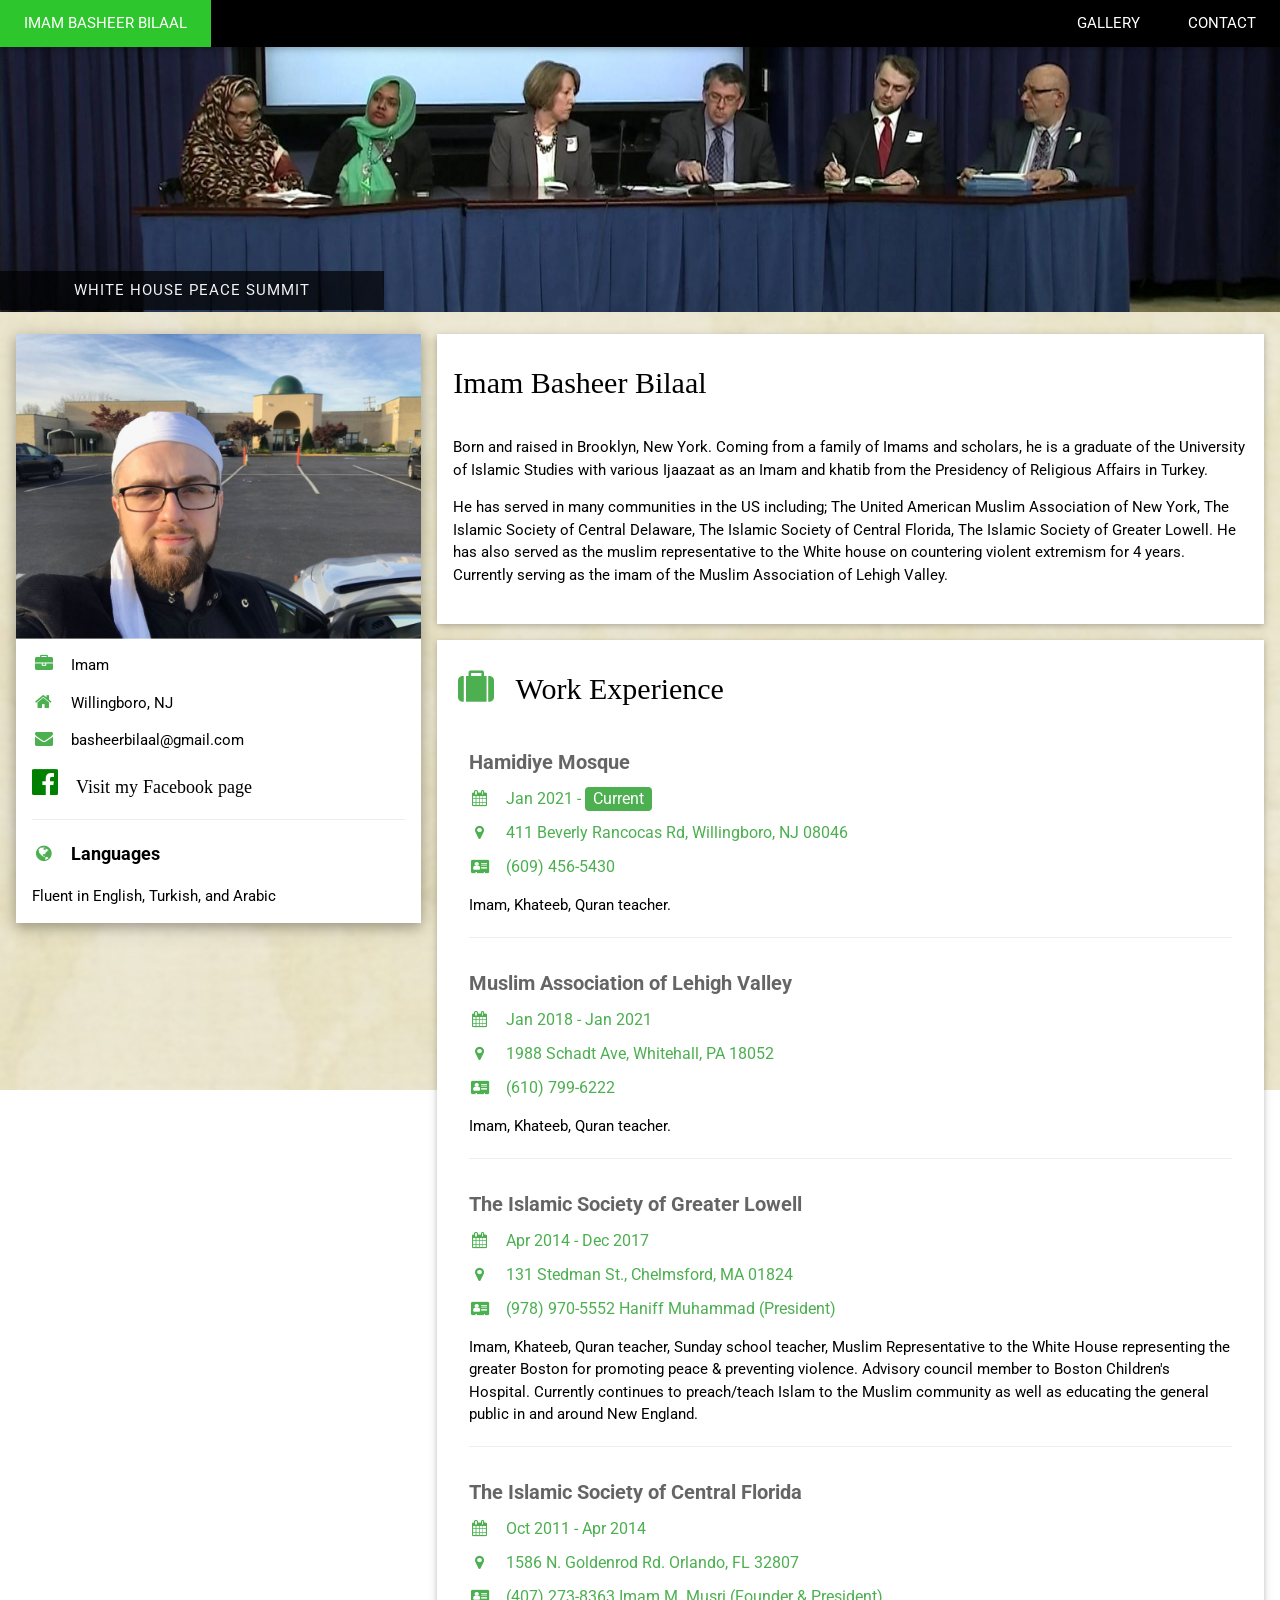
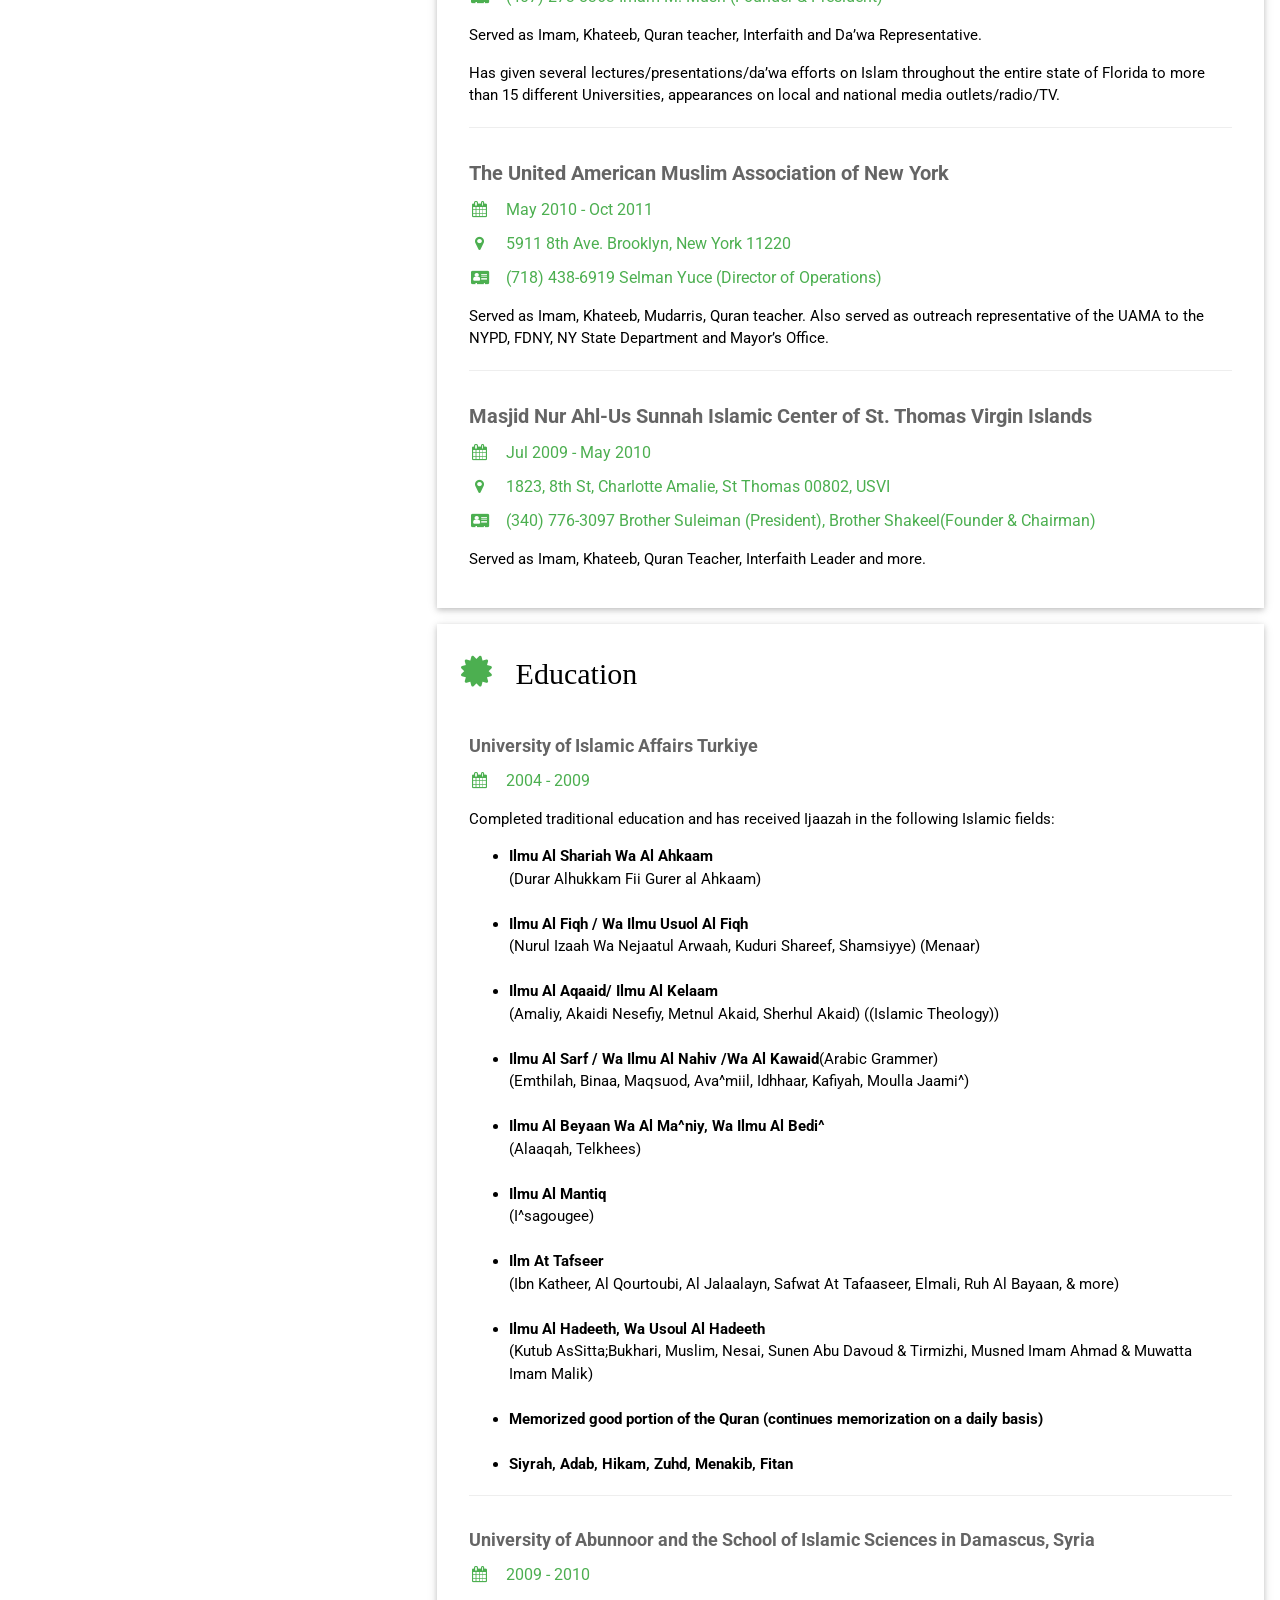
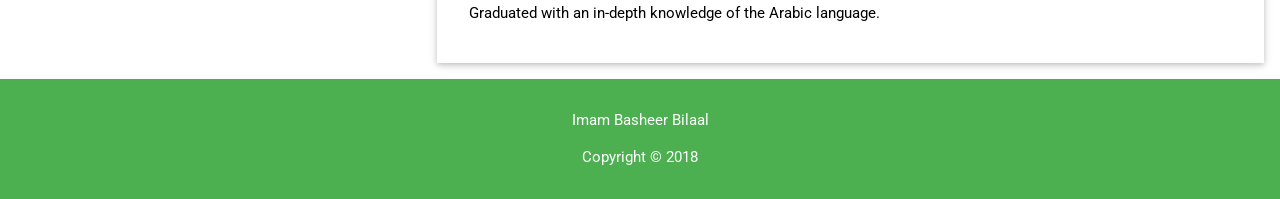
<file: index.html>
﻿<!DOCTYPE html>
<html>
<head>
    <!-- Global site tag (gtag.js) - Google Analytics -->
    <script async src="https://www.googletagmanager.com/gtag/js?id=UA-120295656-1"></script>
    <script>
      window.dataLayer = window.dataLayer || [];
      function gtag(){dataLayer.push(arguments);}
      gtag('js', new Date());

      gtag('config', 'UA-120295656-1');
    </script>
    
    <title>Imam Basheer Bilaal</title>
    <link rel="shortcut icon" href="ManIcon.ico" />
    <meta charset="UTF-8">
    <meta name="viewport" content="width=device-width, initial-scale=1">
    <link rel="stylesheet" href="https://www.w3schools.com/w3css/4/w3.css">
    <link rel='stylesheet' href='https://fonts.googleapis.com/css?family=Roboto'>
    <link rel="stylesheet" href="https://cdnjs.cloudflare.com/ajax/libs/font-awesome/4.7.0/css/font-awesome.min.css">

    <style>


        * {
            box-sizing: border-box;
        }

        .mySlides {
            display: none
        }

        html, body, h1, h2, h3, h4, h5, h6 {
            font-family: "Roboto", sans-serif
        }

        h1 {
            font-size: 500%;
            font-family: "Lucida Calligraphy", Times, serif;
        }

        h2 {
            //font-size: 500%;
            font-family: "Lucida Calligraphy", Times, serif;
        }

        body, html {
            height: 100%;
            margin: 0;
            padding: 0;
        }

        .bg {
            /* The image used */
            //background-color: white;
            background-image: url("basheer_img/OldPaperBG.jpg");
            height: 100%;
            padding: 0;
            display: block;
            margin: 0 auto;
            max-height: 100%;
            max-width: 100%;
            /* Center and scale the image */
            background-position: center;
            background-repeat: no-repeat;
            background-size: cover;
            background-attachment: fixed;
        }

        a:link, a:visited {
            color: (internal value);
            text-decoration: none;
        }

        a:hover{
            color:blue;
        }

            a:link:active, a:visited:active {
                color: (internal value);
            }

        a.active {
            background-color: #2DC72D;
        }

        /* Fading animation */
        .fade {
            -webkit-animation-name: fade;
            -webkit-animation-duration: 1.5s;
            animation-name: fade;
            animation-duration: 1.5s;
        }

        @-webkit-keyframes fade {
            from {
                opacity: .7
            }

            to {
                opacity: 1
            }
        }

        @keyframes fade {
            from {
                opacity: .7
            }

            to {
                opacity: 1
            }
        }

        /* Caption text */
        .captionLarge {
            color: #f2f2f2;
            font-size: 100%;
            padding: 8px 12px;
            position: absolute;
            bottom: 2px;
            width: 30%;
            text-align: center;
            background-color: rgba(0,0,0,.7);
            letter-spacing: 1px;
        }

        /* Caption text */
        .captionSmall {
            color: #f2f2f2;
            font-size: 60%;
            padding: 8px 12px;
            position: absolute;
            bottom: 2px;
            width: 60%;
            text-align: center;
            background-color: rgba(0,0,0,.7);
            letter-spacing: 1px;
        }
    </style>
</head>
<body class="bg">
    <!-- Navbar -->
    <div class="w3-top">

        <div class="w3-bar w3-black w3-card-2">

            <a class="w3-bar-item w3-button w3-padding-large w3-hide-medium w3-hide-large w3-right" href="javascript:void(0)" onclick="myFunction()" title="Toggle Navigation Menu"><i class="fa fa-bars"></i></a>
            <a href="http://www.imambasheer.com" class="active w3-bar-item w3-button w3-padding-large">IMAM BASHEER BILAAL</a>
            <a href="contact.html" class="w3-bar-item w3-button w3-padding-large w3-hide-small w3-right">CONTACT</a>
            <a href="gallery.html" class="w3-bar-item w3-button w3-padding-large w3-hide-small w3-right">GALLERY</a>

        </div>

    </div>
    <!-- Navbar on small screens -->
    <div id="navDemo" class="w3-bar-block w3-black w3-hide w3-hide-large w3-hide-medium w3-top" style="margin-top:46px">

        <a href="gallery.html" class="w3-bar-item w3-button w3-padding-large">GALLERY</a>
        <a href="contact.html" class="w3-bar-item w3-button w3-padding-large">CONTACT</a>

    </div>

    <br><br>

    <!-- Header -->
    <header class="w3-display-container w3-content w3-wide" style="max-width:2000px;min-width:300px" id="home">

        <!-- Automatic Slideshow Images -->
        <div class="mySlides fade w3-display-container w3-center">
            <img src="basheer_img/Cspan1.jpg" style="width:100%;min-height:103px;max-height:303px">
            <div class="captionLarge w3-hide-small">WHITE HOUSE PEACE SUMMIT</div>
            <div class="captionSmall w3-hide-medium w3-hide-large">WHITE HOUSE PEACE SUMMIT</div>
        </div>

        <div class="mySlides fade w3-display-container w3-center">
            <img src="basheer_img/Iftar1.JPG" style="width:100%;min-height:103px;max-height:303px">
            <div class="captionLarge w3-hide-small">IFTAR AT ISGL</div>
            <div class="captionSmall w3-hide-medium w3-hide-large">IFTAR AT ISGL</div>
        </div>

        <div class="mySlides fade w3-display-container w3-center">
            <img src="basheer_img/Prayer1.JPG" style="width:100%;min-height:103px;max-height:303px">
            <div class="captionLarge w3-hide-small">EID PRAYER WITH LOWELL COMMUNITY</div>
            <div class="captionSmall w3-hide-medium w3-hide-large">EID PRAYER WITH LOWELL COMMUNITY</div>
        </div>

        <div class="mySlides fade w3-display-container w3-center">
            <img src="basheer_img/Presentation1.JPG" style="width:100%;min-height:103px;max-height:303px">
            <div class="captionLarge w3-hide-small">INFORMING NON-MUSLIMS ABOUT ISLAM</div>
            <div class="captionSmall w3-hide-medium w3-hide-large">INFORMING NON-MUSLIMS ABOUT ISLAM</div>
        </div>
        <br>

    </header>

    <!-- Page Container -->
    <div class="w3-content" style="max-width:1400px;">
        <!-- The Grid -->
        <div class="w3-row-padding">
            <!-- Left Column -->
            <div class="w3-third">
                <div class="w3-white w3-card-4">

                    <div class="w3-display-container">

                        <img src="basheer_img/img12.jpeg" style="width:100%" alt="Avatar">

                    </div>

                    <div class="w3-container">

                        <p><i class="fa fa-briefcase fa-fw w3-margin-right w3-large w3-text-green"></i>Imam</p>
                        <p><i class="fa fa-home fa-fw w3-margin-right w3-large w3-text-green"></i>Willingboro, NJ</p>
                        <p><i class="fa fa-envelope fa-fw w3-margin-right w3-large w3-text-green"></i>basheerbilaal@gmail.com</p>
                        <a href="https://www.facebook.com/Imam-Basheer-Bilaal-256327691212996/" class="fa fa-facebook-official w3-hover-opacity" style="font-size:30px; color:green; text-decoration: none;"><span style="font-size:60%; color:black; margin-left: 1em">Visit my Facebook page</span></a>
                        <hr>
                        <p class="w3-large w3-text-theme"><b><i class="fa fa-globe fa-fw w3-margin-right w3-text-green"></i>Languages</b></p>
                        <p>
                            Fluent in English, Turkish, and Arabic

                            <br>

                    </div>

                </div>

                <br>
                <!-- End Left Column -->
            </div>
            <!-- Right Column -->
            <div class="w3-twothird">

                <div class="w3-container w3-card-2 w3-white w3-margin-bottom">

                    <h2 class="w3-padding-16">Imam Basheer Bilaal</h2>

                    <p>Born and raised in Brooklyn, New York. Coming from a family of Imams and scholars, he is a graduate of the University of Islamic Studies with various Ijaazaat as an Imam and khatib from the Presidency of Religious Affairs in Turkey.</p>

                    <p>He has served in many communities in the US including; The United American Muslim Association of New York, The Islamic Society of Central Delaware, The Islamic Society of Central Florida, The Islamic Society of Greater Lowell. He has also served as the muslim representative to the White house on countering violent extremism for 4 years. Currently serving as the imam of the Muslim Association of Lehigh Valley.</p>

                    <br>

                </div>
                <div class="w3-container w3-card-2 w3-white w3-margin-bottom">
                    <h2 class="w3-padding-16"><i class="fa fa-suitcase fa-fw w3-margin-right w3-xxlarge w3-text-green"></i>Work Experience</h2>

                    <div class="w3-container">

                        <h4 class="w3-opacity"><a href="https://hamidiyemosque.org/"><b>Hamidiye Mosque</b></a></h4>

                        <h6 class="w3-text-green"><i class="fa fa-calendar fa-fw w3-margin-right"></i>Jan 2021 - <span class="w3-tag w3-green w3-round">Current</span></h6>

                        <h6 class="w3-text-green"><a href="https://www.google.com/maps/place/411+Beverly+Rancocas+Rd,+Willingboro,+NJ+08046/@40.0215656,-74.8956043,19.25z/data=!4m5!3m4!1s0x89c14bc0f8267bd3:0x43e44b319a63be8e!8m2!3d40.0216873!4d-74.8952543"><i class="fa fa-map-marker fa-fw w3-margin-right"></i>411 Beverly Rancocas Rd, Willingboro, NJ 08046</a></h6>

                        <h6 class="w3-text-green"><i class="fa fa-address-card fa-fw w3-margin-right"></i>‭(609) 456-5430</h6>

                        <p>Imam, Khateeb, Quran teacher.</p>
                        <hr>

                    </div>

                    <div class="w3-container">

                        <h4 class="w3-opacity"><a href="http://malv.org/"><b>Muslim Association of Lehigh Valley</b></a></h4>

                        <h6 class="w3-text-green"><i class="fa fa-calendar fa-fw w3-margin-right"></i>Jan 2018 - Jan 2021</h6>

                        <h6 class="w3-text-green"><a href="https://www.google.com/maps/place/Muslim+Association+of+Lehigh+Valley/@40.6373024,-75.5096355,16.74z/data=!4m5!3m4!1s0x89c439c99751d0b5:0x14dd4a14a3dafe45!8m2!3d40.6374256!4d-75.5068504"><i class="fa fa-map-marker fa-fw w3-margin-right"></i>1988 Schadt Ave, Whitehall, PA 18052</a></h6>

                        <h6 class="w3-text-green"><i class="fa fa-address-card fa-fw w3-margin-right"></i>‭(610) 799-6222</h6>

                        <p>Imam, Khateeb, Quran teacher.</p>
                        <hr>

                    </div>

                    <div class="w3-container">

                        <h4 class="w3-opacity"><a href="http://www.isgl.org/"><b>The Islamic Society of Greater Lowell</b></a></h4>

                        <h6 class="w3-text-green"><i class="fa fa-calendar fa-fw w3-margin-right"></i>Apr 2014 - Dec 2017</h6>

                        <h6 class="w3-text-green"><a href="https://www.google.com/maps/place/Islamic+Society+of+Greater+Lowell/@42.6213637,-71.3524624,17z/data=!4m13!1m7!3m6!1s0x89e3a365c67daa99:0x92248105fba7b723!2s131+Stedman+St,+Chelmsford,+MA+01824!3b1!8m2!3d42.6213598!4d-71.3502684!3m4!1s0x89e3a365a40c47c7:0x2b1626a7cf5b87c!8m2!3d42.6214113!4d-71.3501932"><i class="fa fa-map-marker fa-fw w3-margin-right"></i>131 Stedman St., Chelmsford, MA 01824</a></h6>

                        <h6 class="w3-text-green"><i class="fa fa-address-card fa-fw w3-margin-right"></i>(978) 970-5552 Haniff Muhammad (President)</h6>

                        <p>Imam, Khateeb, Quran teacher, Sunday school teacher, Muslim Representative to the White House representing the greater Boston for promoting peace & preventing violence. Advisory council member to Boston Children's Hospital. Currently continues to preach/teach Islam to the Muslim community as well as educating the general public in and around New England.</p>
                        <hr>

                    </div>

                    <div class="w3-container">

                        <h4 class="w3-opacity"><a href="http://www.iscf.org/"><b>The Islamic Society of Central Florida</b></a></h4>

                        <h6 class="w3-text-green"><i class="fa fa-calendar fa-fw w3-margin-right"></i>Oct 2011 - Apr 2014</h6>

                        <h6 class="w3-text-green"><a href="https://www.google.com/maps/place/Islamic+Society+of+Central+Fl/@28.56501,-81.2887167,17z/data=!4m13!1m7!3m6!1s0x88e7659af5bddc3d:0xedd80f8a04746cec!2s1586+N+Goldenrod+Rd,+Orlando,+FL+32807!3b1!8m2!3d28.56501!4d-81.286528!3m4!1s0x88e7659af5bddc3d:0x56e75024e72b902f!8m2!3d28.565002!4d-81.2865372"><i class="fa fa-map-marker fa-fw w3-margin-right"></i>1586 N. Goldenrod Rd. Orlando, FL 32807</a></h6>

                        <h6 class="w3-text-green"><i class="fa fa-address-card fa-fw w3-margin-right"></i>(407) 273-8363 Imam M. Musri (Founder & President)</h6>

                        <p>Served as Imam, Khateeb, Quran teacher, Interfaith and Da’wa Representative.</p>
                        <p>Has given several lectures/presentations/da’wa efforts on Islam throughout the entire state of Florida to more than 15 different Universities, appearances on local and national media outlets/radio/TV.</p>

                        <hr>

                    </div>

                    <div class="w3-container">

                        <h4 class="w3-opacity"><a href="http://www.unitedamericanmuslim.org/"><b>The United American Muslim Association of New York</b></a></h4>

                        <h6 class="w3-text-green"><i class="fa fa-calendar fa-fw w3-margin-right"></i>May 2010 - Oct 2011</h6>

                        <h6 class="w3-text-green"><a href="https://www.google.com/maps/place/United+American+Muslim+Association/@40.6356134,-74.011417,17z/data=!4m13!1m7!3m6!1s0x89c2454a2dc4ddeb:0xe6921ec178aab8c7!2s5911+8th+Ave,+Brooklyn,+NY+11220!3b1!8m2!3d40.6356093!4d-74.009223!3m4!1s0x89c2454a2e9ff1bf:0xa3e0ed86baf647fb!8m2!3d40.6356489!4d-74.0091674"><i class="fa fa-map-marker fa-fw w3-margin-right"></i>5911 8th Ave. Brooklyn, New York 11220</a></h6>

                        <h6 class="w3-text-green"><i class="fa fa-address-card fa-fw w3-margin-right"></i>(718) 438-6919   Selman Yuce (Director of Operations)</h6>

                        <p>Served as Imam, Khateeb, Mudarris, Quran teacher. Also served as outreach representative of the UAMA to the NYPD, FDNY, NY State Department and Mayor’s Office.</p>
                        <hr>

                    </div>

                    <div class="w3-container">

                        <h4 class="w3-opacity"><a href="http://www.nurahlusunnah.com/"><b>Masjid Nur Ahl-Us Sunnah Islamic Center of St. Thomas Virgin Islands</b></a></h4>

                        <h6 class="w3-text-green"><i class="fa fa-calendar fa-fw w3-margin-right"></i>Jul 2009 - May 2010</h6>

                        <h6 class="w3-text-green"><a href="https://www.google.com/maps/place/Masjid+Nur/@18.3379328,-64.9194994,17z/data=!3m1!4b1!4m5!3m4!1s0x8c051a85858588f3:0x6cf0ef5c80ba4797!8m2!3d18.3379277!4d-64.9173053"><i class="fa fa-map-marker fa-fw w3-margin-right"></i>1823, 8th St, Charlotte Amalie, St Thomas 00802, USVI</a></h6>

                        <h6 class="w3-text-green"><i class="fa fa-address-card fa-fw w3-margin-right"></i>(340) 776-3097 Brother Suleiman (President), Brother Shakeel(Founder &  Chairman)</h6>

                        <p>Served as Imam, Khateeb, Quran Teacher, Interfaith Leader and more.</p><br>
                    </div>

                </div>
                <div class="w3-container w3-card-2 w3-white">

                    <h2 class="w3-padding-16"><i class="fa fa-certificate fa-fw w3-margin-right w3-xxlarge w3-text-green"></i>Education</h2>
                    <div class="w3-container">

                        <h5 class="w3-opacity"><b>University of Islamic Affairs Turkiye</b></h5>
                        <h6 class="w3-text-green"><i class="fa fa-calendar fa-fw w3-margin-right"></i>2004 - 2009</h6>
                        <p>Completed traditional education and has received Ijaazah in the following Islamic fields:</p>

                        <ul>

                            <li><b>Ilmu Al Shariah Wa Al Ahkaam</b><br>(Durar Alhukkam Fii Gurer al Ahkaam)</li>
                            <br>

                            <li><b>Ilmu Al Fiqh / Wa Ilmu Usuol Al Fiqh</b><br>(Nurul Izaah Wa Nejaatul Arwaah, Kuduri Shareef, Shamsiyye) (Menaar)</li>
                            <br>

                            <li><b>Ilmu Al Aqaaid/ Ilmu Al Kelaam</b><br>(Amaliy, Akaidi Nesefiy, Metnul Akaid, Sherhul Akaid) ((Islamic Theology))</li>
                            <br>

                            <li><b>Ilmu Al Sarf / Wa Ilmu Al Nahiv /Wa Al Kawaid</b>(Arabic Grammer)<br>(Emthilah, Binaa, Maqsuod, Ava^miil, Idhhaar, Kafiyah, Moulla Jaami^)</li>
                            <br>

                            <li><b>Ilmu Al Beyaan Wa Al Ma^niy, Wa Ilmu Al Bedi^</b><br>(Alaaqah, Telkhees)</li>
                            <br>

                            <li><b>Ilmu Al Mantiq</b><br>(I^sagougee)</li>
                            <br>

                            <li><b>Ilm At Tafseer</b><br>(Ibn Katheer, Al Qourtoubi, Al Jalaalayn, Safwat At Tafaaseer, Elmali, Ruh Al Bayaan, & more)</li>
                            <br>

                            <li><b>Ilmu Al Hadeeth, Wa Usoul Al Hadeeth</b><br>(Kutub AsSitta;Bukhari, Muslim, Nesai, Sunen Abu Davoud & Tirmizhi, Musned Imam Ahmad & Muwatta Imam Malik)</li>
                            <br>

                            <li><b>Memorized good portion of the Quran (continues memorization on a daily basis)</b><br></li>
                            <br>

                            <li><b>Siyrah, Adab, Hikam, Zuhd, Menakib, Fitan</b><br></li>

                        </ul>

                        <hr>

                    </div>

                    <div class="w3-container">

                        <h5 class="w3-opacity"><b>University of Abunnoor and the School of Islamic Sciences in Damascus, Syria</b></h5>
                        <h6 class="w3-text-green"><i class="fa fa-calendar fa-fw w3-margin-right"></i>2009 - 2010</h6>
                        <p>Graduated with an in-depth knowledge of the Arabic language.</p><br>

                    </div>

                </div>
                <!-- End Right Column -->
            </div>
            <!-- End Grid -->
        </div>
        <!-- End Page Container -->
    </div>
    <footer class="w3-container w3-green w3-center w3-margin-top" style="padding:15px">

        <p>Imam Basheer Bilaal</p>

        <p>Copyright &copy; 2018</p>

    </footer>

    <script>

        // Automatic Slideshow - change image every 4 seconds
        var myIndex = 0;
        carousel();

        function carousel() {

            var i;
            var x = document.getElementsByClassName("mySlides");

            for (i = 0; i < x.length; i++) {

                x[i].style.display = "none";

            }
            myIndex++;
            if (myIndex > x.length) { myIndex = 1 }
            x[myIndex - 1].style.display = "block";
            setTimeout(carousel, 5000);

        }

        // Used to toggle the menu on small screens when clicking on the menu button
        function myFunction() {

            var x = document.getElementById("navDemo");
            if (x.className.indexOf("w3-show") == -1) {
                x.className += " w3-show";

            } else {

                x.className = x.className.replace(" w3-show", "");
            }

        }

    </script>
</body>

</html>
</file>
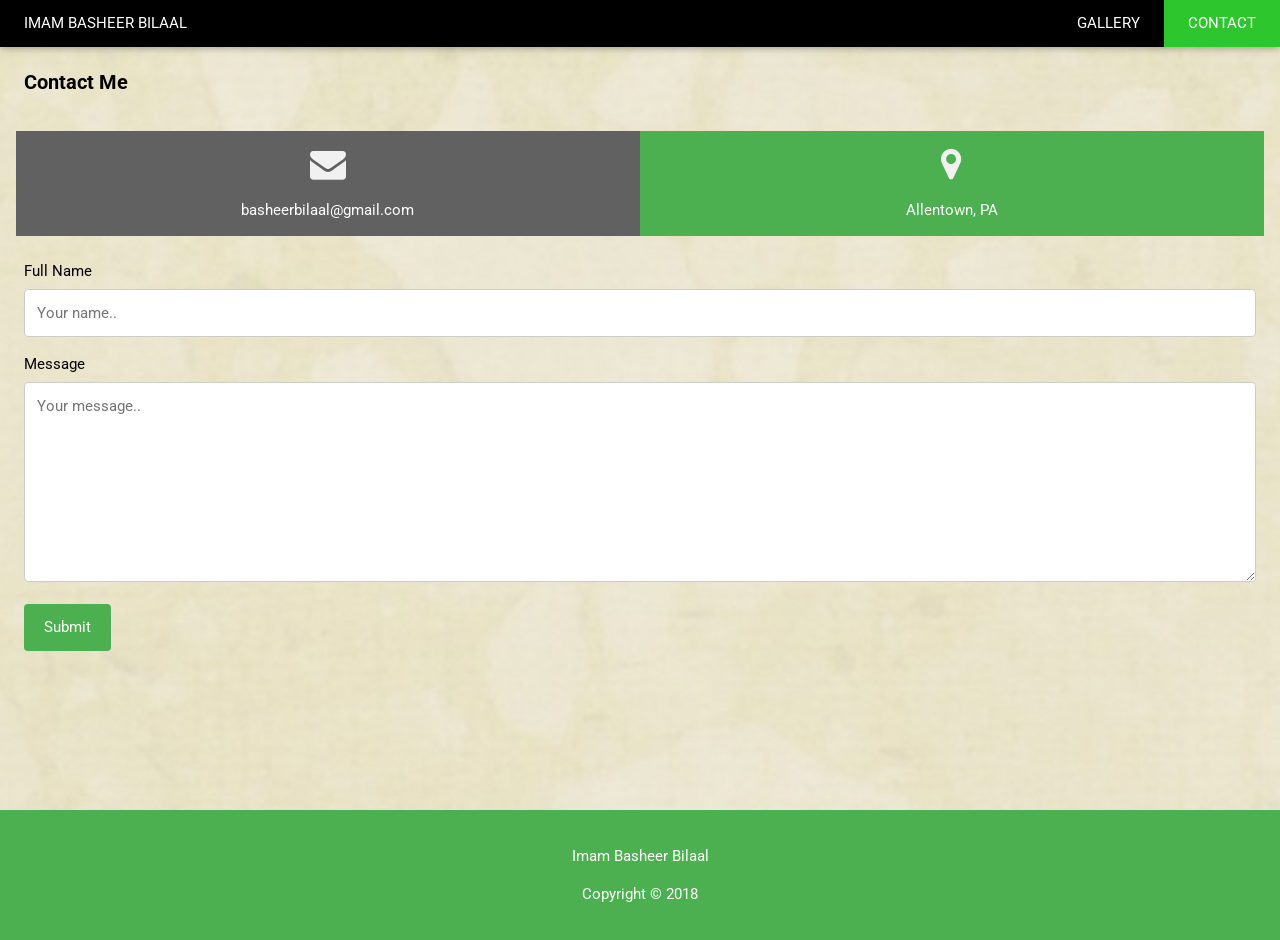
<file: contact.html>
﻿<!DOCTYPE html>
<html>
<head>
    <!-- Global site tag (gtag.js) - Google Analytics -->
    <script async src="https://www.googletagmanager.com/gtag/js?id=UA-120295656-1"></script>
    <script>
      window.dataLayer = window.dataLayer || [];
      function gtag(){dataLayer.push(arguments);}
      gtag('js', new Date());
      gtag('config', 'UA-120295656-1');
    </script>
	
    <title>Imam Basheer Bilaal</title>
    <link rel="shortcut icon" href="ManIcon.ico" />
    <meta charset="UTF-8">
    <meta name="viewport" content="width=device-width, initial-scale=1">
    <link rel="stylesheet" href="https://www.w3schools.com/w3css/4/w3.css">
    <link rel='stylesheet' href='https://fonts.googleapis.com/css?family=Roboto'>
    <link rel="stylesheet" href="https://cdnjs.cloudflare.com/ajax/libs/font-awesome/4.7.0/css/font-awesome.min.css">

    <style>

        * {
            box-sizing: border-box
        }

        .mySlides {
            display: none
        }

        html, body, h1, h2, h3, h4, h5, h6 {
            font-family: "Roboto", sans-serif
        }

        h1 {
            font-size: 500%;
            font-family: "Lucida Calligraphy", Times, serif;
        }

        h2 {
            font-family: "Lucida Calligraphy", Times, serif;
        }

        body, html {
            height: 100%;
            margin: 0;
            padding: 0;
        }

        .bg {
            /* The image used */
            //background-color: white;
            background-image: url("basheer_img/OldPaperBG.jpg");
            height: 100%;
            padding: 0;
            display: block;
            margin: 0 auto;
            max-height: 100%;
            max-width: 100%;
            /* Center and scale the image */
            background-position: center;
            background-repeat: no-repeat;
            background-size: cover;
            background-attachment: fixed;
        }

        a:link, a:visited {
            color: (internal value);
            text-decoration: none;
        }

            a:link:active, a:visited:active {
                color: (internal value);
            }

        a.active {
            background-color: #2DC72D;
        }

        input[type=text], select, textarea {
            width: 100%;
            padding: 12px;
            border: 1px solid #ccc;
            border-radius: 4px;
            box-sizing: border-box;
            margin-top: 6px;
            margin-bottom: 16px;
            resize: vertical;
        }

        input[type=submit] {
            background-color: #4CAF50;
            color: white;
            padding: 12px 20px;
            border: none;
            border-radius: 4px;
            cursor: pointer;
        }

            input[type=submit]:hover {
                background-color: #45a049;
            }

        .container {
            border-radius: 5px;
            background-color: #f2f2f2;
            padding: 20px;
        }

        footer {
            position: relative;
            bottom: 0;
            text-align: center;
            width: 100%;
            background-color: #4CAF50;
            color: #fff;
            padding: 20px;
        }
    </style>
</head>
<body class="bg">

	<!-- Navbar -->
	<div class="w3-top">
	
		<div class="w3-bar w3-black w3-card-2">

			<a class="w3-bar-item w3-button w3-padding-large w3-hide-medium w3-hide-large w3-right" href="javascript:void(0)" onclick="myFunction()" title="Toggle Navigation Menu"><i class="fa fa-bars"></i></a>
			<a href="http://www.imambasheer.com/" class="w3-bar-item w3-button w3-padding-large">IMAM BASHEER BILAAL</a>
			<a href="contact.html" class="active w3-bar-item w3-button w3-padding-large w3-hide-small w3-right">CONTACT</a>
			<a href="gallery.html" class="w3-bar-item w3-button w3-padding-large w3-hide-small w3-right">GALLERY</a>
			
		</div>
		
	</div>

	<!-- Navbar on small screens -->
	<div id="navDemo" class="w3-bar-block w3-black w3-hide w3-hide-large w3-hide-medium w3-top" style="margin-top:46px">
	
		<a href="gallery.html" class="w3-bar-item w3-button w3-padding-large">GALLERY</a>
		<a href="contact.html" class="w3-bar-item w3-button w3-padding-large">CONTACT</a>
		
	</div>
	
	<br><br>
	
	<!-- Page Container -->
	<div class="w3-content" style="max-width:1400px; min-height:85%">
    		
		<!-- Contact Section -->
        <div class="w3-container w3-padding-large">

            <h4 id="contact"><b>Contact Me</b></h4>

            <div class="w3-row-padding w3-center w3-padding-24" style="margin:0 -16px">

                <div class="w3-half w3-dark-grey">
                    <p><i class="fa fa-envelope w3-xxlarge w3-text-light-grey"></i></p>
                    <p>basheerbilaal@gmail.com</p>
                </div>

                <div class="w3-half w3-green">
                    <p><i class="fa fa-map-marker w3-xxlarge w3-text-light-grey"></i></p>
                    <p>Allentown, PA</p>
                </div>

            </div>

            <form action="mailto:basheerbilaal@gmail.com" method="post" enctype="text/plain">
                <label for="fname">Full Name</label>
                <input type="text" id="fname" name="name" placeholder="Your name..">

                <label for="subject">Message</label>
                <textarea id="message" name="message" placeholder="Your message.." style="height:200px"></textarea>

                <input type="submit" value="Submit">
            </form>

        </div>
		
  	</div>
    
    <footer>

        <p>Imam Basheer Bilaal</p>

        <p>Copyright &copy; 2018</p>

    </footer>
	
	<script>
		
		// Used to toggle the menu on small screens when clicking on the menu button
		function myFunction() {
		
			var x = document.getElementById("navDemo");
			if (x.className.indexOf("w3-show") == -1) {
				x.className += " w3-show";
				
			} else {
			
				x.className = x.className.replace(" w3-show", "");
			}
			
		}
		
	</script>

</body>
  
</html>
</file>
